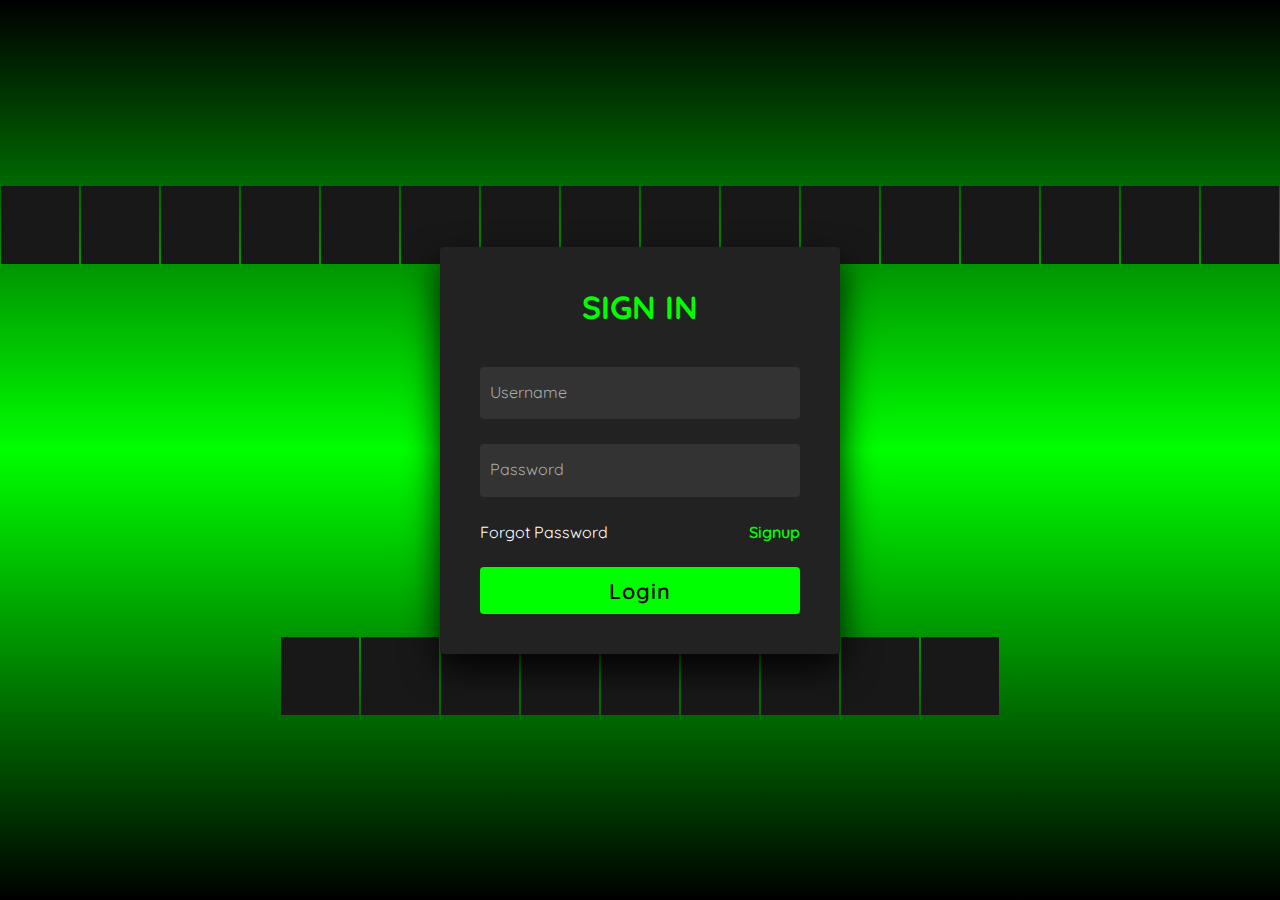
<file: login.html>
<!doctype html>
<html lang="en"> 
<head> 
  <meta charset="UTF-8"> 
  <title>FAYAS | CAR RENTAL WEB PAGE</title> 
  <link rel="stylesheet" href="./style.css">
</head> 

<body>
  <section>
    <span></span><span></span><span></span><span></span><span></span>
    <span></span><span></span><span></span><span></span><span></span>
    <span></span><span></span><span></span><span></span><span></span>
    <span></span><span></span><span></span><span></span><span></span>
    <span></span><span></span><span></span><span></span><span></span>

    <div class="signin"> 
      <div class="content"> 
        <h2>Sign In</h2> 
        <div class="form"> 
          <div class="inputBox"> 
            <input type="text" required> <i>Username</i> 
          </div> 
          <div class="inputBox"> 
            <input type="password" required> <i>Password</i> 
          </div> 
          <div class="links"> 
            <a href="#">Forgot Password</a> <a href="#">Signup</a> 
          </div> 
          <div class="inputBox"> 
            <input type="button" value="Login" onclick="login()"> 
          </div> 
        </div> 
      </div> 
    </div> 
  </section> 

  <script>
    function login() {
      // You can add validation logic here if needed
      window.location.href = 'index.html'; // Redirect to index.html
    }
  </script>
</body>
</html>
</file>
<file: style.css>
@import url('https://fonts.googleapis.com/css2?family=Quicksand:wght@300;400;500;600;700&display=swap');

* {
  margin: 0;
  padding: 0;
  box-sizing: border-box;
  font-family: 'Quicksand', sans-serif;
}

body {
  display: flex;
  justify-content: center;
  align-items: center;
  min-height: 100vh;
  background: #000;
}

section {
  position: absolute;
  width: 100vw;
  height: 100vh;
  display: flex;
  justify-content: center;
  align-items: center;
  gap: 2px;
  flex-wrap: wrap;
  overflow: hidden;
}

section::before {
  content: '';
  position: absolute;
  width: 100%;
  height: 100%;
  background: linear-gradient(#000,#0f0,#000);
  animation: animate 5s linear infinite;
}

@keyframes animate {
  0% { transform: translateY(-100%); }
  100% { transform: translateY(100%); }
}

section span {
  position: relative;
  display: block;
  width: calc(6.25vw - 2px);
  height: calc(6.25vw - 2px);
  background: #181818;
  z-index: 2;
  transition: 1.5s;
}

section span:hover {
  background: #0f0;
  transition: 0s;
}

section .signin {
  position: absolute;
  width: 400px;
  background: #222;  
  z-index: 1000;
  display: flex;
  justify-content: center;
  align-items: center;
  padding: 40px;
  border-radius: 4px;
  box-shadow: 0 15px 35px rgba(0,0,0,0.9);
}

section .signin .content {
  position: relative;
  width: 100%;
  display: flex;
  justify-content: center;
  align-items: center;
  flex-direction: column;
  gap: 40px;
}

section .signin .content h2 {
  font-size: 2em;
  color: #0f0;
  text-transform: uppercase;
}

section .signin .content .form {
  width: 100%;
  display: flex;
  flex-direction: column;
  gap: 25px;
}

section .signin .content .form .inputBox {
  position: relative;
  width: 100%;
}

section .signin .content .form .inputBox input {
  position: relative;
  width: 100%;
  background: #333;
  border: none;
  outline: none;
  padding: 25px 10px 7.5px;
  border-radius: 4px;
  color: #fff;
  font-weight: 500;
  font-size: 1em;
}

section .signin .content .form .inputBox i {
  position: absolute;
  left: 0;
  padding: 15px 10px;
  font-style: normal;
  color: #aaa;
  transition: 0.5s;
  pointer-events: none;
}

.signin .content .form .inputBox input:focus ~ i,
.signin .content .form .inputBox input:valid ~ i {
  transform: translateY(-7.5px);
  font-size: 0.8em;
  color: #fff;
}

.signin .content .form .links {
  position: relative;
  width: 100%;
  display: flex;
  justify-content: space-between;
}

.signin .content .form .links a {
  color: #fff;
  text-decoration: none;
}

.signin .content .form .links a:nth-child(2) {
  color: #0f0;
  font-weight: 600;
}

.signin .content .form .inputBox input[type="button"] {
  padding: 10px;
  background: #0f0;
  color: #000;
  font-weight: 600;
  font-size: 1.35em;
  letter-spacing: 0.05em;
  cursor: pointer;
}

input[type="button"]:active {
  opacity: 0.6;
}

@media (max-width: 900px) {
  section span {
    width: calc(10vw - 2px);
    height: calc(10vw - 2px);
  }
}

@media (max-width: 600px) {
  section span {
    width: calc(20vw - 2px);
    height: calc(20vw - 2px);
  }
}
</file>
